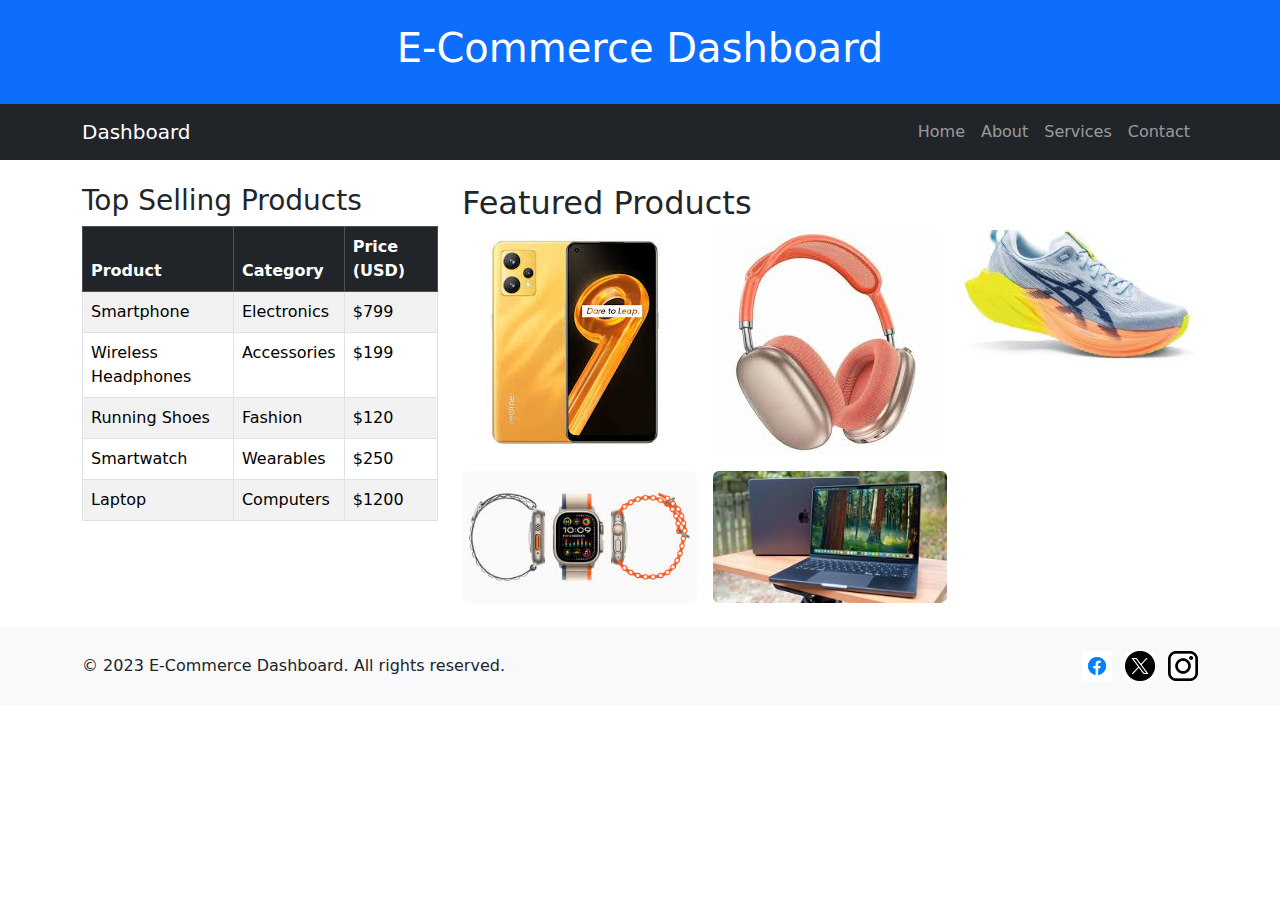
<file: index.html>
<!DOCTYPE html>
<html lang="en">
<head>
  <meta charset="UTF-8" />
  <meta name="viewport" content="width=device-width, initial-scale=1.0" />
  <title>E-Commerce Dashboard</title>
  <!-- Bootstrap CSS -->
  <link href="https://cdn.jsdelivr.net/npm/bootstrap@5.3.3/dist/css/bootstrap.min.css" rel="stylesheet">
</head>
<body>

  
  <header class="bg-primary text-white text-center py-4">
    <h1>E-Commerce Dashboard</h1>
  </header>

  
  <nav class="navbar navbar-expand-lg navbar-dark bg-dark">
    <div class="container">
      <a class="navbar-brand" href="#">Dashboard</a>
      <button class="navbar-toggler" type="button" data-bs-toggle="collapse" data-bs-target="#navbarNav">
        <span class="navbar-toggler-icon"></span>
      </button>
      <div class="collapse navbar-collapse" id="navbarNav">
        <ul class="navbar-nav ms-auto">
          <li class="nav-item"><a class="nav-link" href="index.html">Home</a></li>
          <li class="nav-item"><a class="nav-link" href="about.html">About</a></li>
          <li class="nav-item"><a class="nav-link" href="services.html">Services</a></li>
          <li class="nav-item"><a class="nav-link" href="contact.html">Contact</a></li>
        </ul>
      </div>
    </div>
  </nav>

  
  <div class="container my-4">
    <div class="row">
      
      <aside class="col-md-4 mb-4">
        <h3>Top Selling Products</h3>
        <table class="table table-striped table-bordered">
          <thead class="table-dark">
            <tr>
              <th>Product</th>
              <th>Category</th>
              <th>Price (USD)</th>
            </tr>
          </thead>
          <tbody>
            <tr><td>Smartphone</td><td>Electronics</td><td>$799</td></tr>
            <tr><td>Wireless Headphones</td><td>Accessories</td><td>$199</td></tr>
            <tr><td>Running Shoes</td><td>Fashion</td><td>$120</td></tr>
            <tr><td>Smartwatch</td><td>Wearables</td><td>$250</td></tr>
            <tr><td>Laptop</td><td>Computers</td><td>$1200</td></tr>
          </tbody>
        </table>
      </aside>

      
      <main class="col-md-8">
        <h2>Featured Products</h2>
        <div class="row g-3">
          <div class="col-6 col-md-4">
            <a href="#"><img src="product1.jpg" class="img-fluid rounded" alt="Product 1"></a>
          </div>
          <div class="col-6 col-md-4">
            <a href="#"><img src="product2.jpg" class="img-fluid rounded" alt="Product 2"></a>
          </div>
          <div class="col-6 col-md-4">
            <a href="#"><img src="product3.jpg" class="img-fluid rounded" alt="Product 3"></a>
          </div>
          <div class="col-6 col-md-4">
            <a href="#"><img src="product4.jpg" class="img-fluid rounded" alt="Product 4"></a>
          </div>
          <div class="col-6 col-md-4">
            <a href="#"><img src="product5.jpg" class="img-fluid rounded" alt="Product 5"></a>
          </div>
        </div>
      </main>
    </div>
  </div>

 
  <footer class="bg-light py-4">
    <div class="container d-flex flex-column flex-md-row justify-content-between align-items-center">
      <p class="mb-2 mb-md-0">&copy; 2023 E-Commerce Dashboard. All rights reserved.</p>
      <div>
        <a href="#"><img src="facebook.png" alt="Facebook" width="30" class="me-2"></a>
        <a href="#"><img src="twitter.png" alt="Twitter" width="30" class="me-2"></a>
        <a href="#"><img src="instagram.png" alt="Instagram" width="30"></a>
      </div>
    </div>
  </footer>

  <!-- Bootstrap JS Bundle -->
  <script src="https://cdn.jsdelivr.net/npm/bootstrap@5.3.3/dist/js/bootstrap.bundle.min.js"></script>
</body>
</html>
</file>
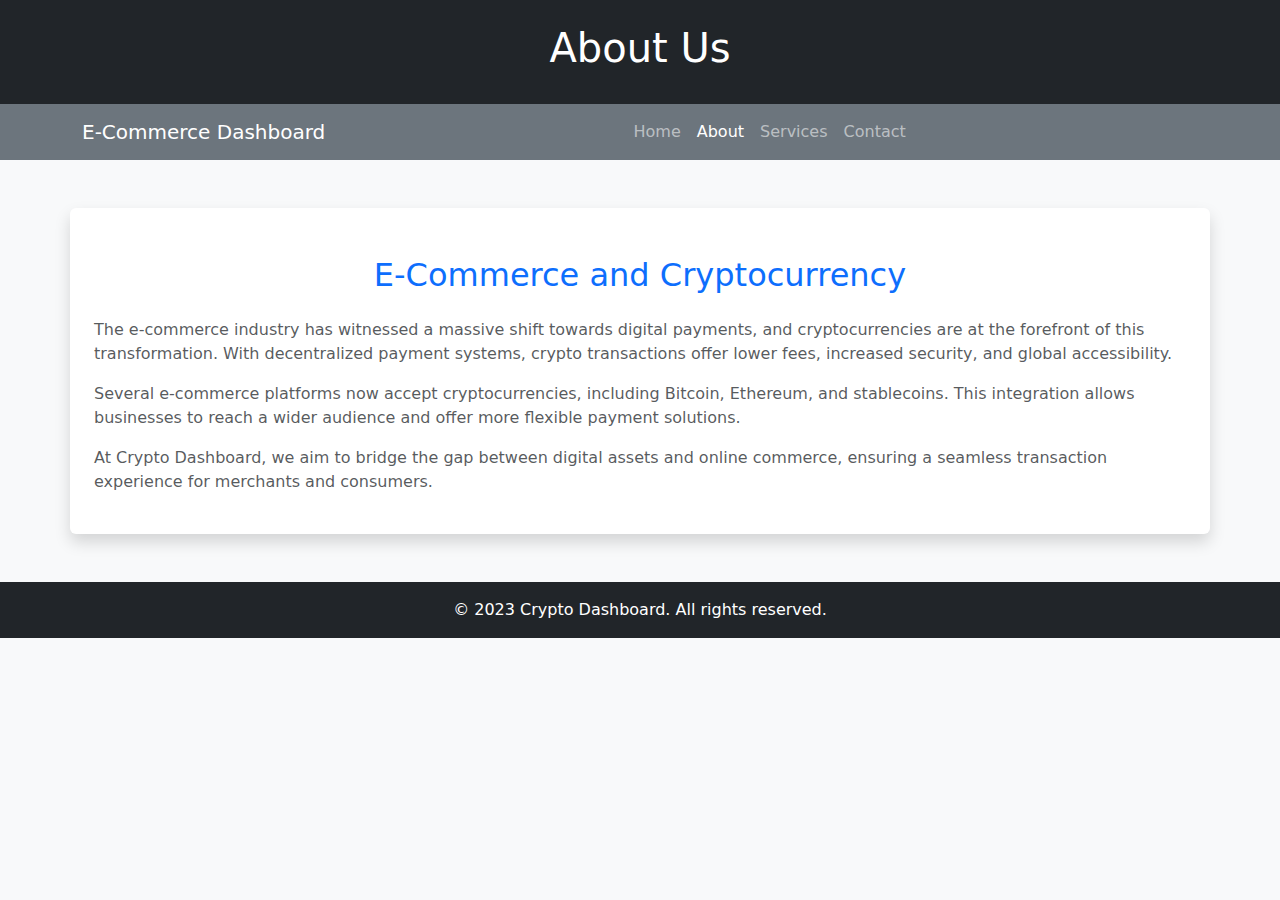
<file: about.html>
<!DOCTYPE html>
<html lang="en">
<head>
  <meta charset="UTF-8" />
  <meta name="viewport" content="width=device-width, initial-scale=1.0"/>
  <title>About Us</title>
  <!-- Bootstrap CSS -->
  <link href="https://cdn.jsdelivr.net/npm/bootstrap@5.3.3/dist/css/bootstrap.min.css" rel="stylesheet">
</head>
<body class="bg-light">

  
  <header class="bg-dark text-white text-center py-4">
    <h1>About Us</h1>
  </header>

  
  <nav class="navbar navbar-expand-lg navbar-dark bg-secondary">
    <div class="container">
      <a class="navbar-brand" href="#">E-Commerce Dashboard</a>
      <button class="navbar-toggler" type="button" data-bs-toggle="collapse" data-bs-target="#navbarNav">
        <span class="navbar-toggler-icon"></span>
      </button>
      <div class="collapse navbar-collapse justify-content-center" id="navbarNav">
        <ul class="navbar-nav">
          <li class="nav-item"><a class="nav-link" href="index.html">Home</a></li>
          <li class="nav-item"><a class="nav-link active" aria-current="page" href="about.html">About</a></li>
          <li class="nav-item"><a class="nav-link" href="services.html">Services</a></li>
          <li class="nav-item"><a class="nav-link" href="contact.html">Contact</a></li>
        </ul>
      </div>
    </div>
  </nav>

 
  <div class="container my-5 bg-white p-4 shadow rounded">
    <h2 class="text-center my-4 text-primary">E-Commerce and Cryptocurrency</h2>
    <p class="text-muted">The e-commerce industry has witnessed a massive shift towards digital payments, and cryptocurrencies are at the forefront of this transformation. With decentralized payment systems, crypto transactions offer lower fees, increased security, and global accessibility.</p>

    <p class="text-muted">Several e-commerce platforms now accept cryptocurrencies, including Bitcoin, Ethereum, and stablecoins. This integration allows businesses to reach a wider audience and offer more flexible payment solutions.</p>

    <p class="text-muted">At Crypto Dashboard, we aim to bridge the gap between digital assets and online commerce, ensuring a seamless transaction experience for merchants and consumers.</p>
  </div>

  
  <footer class="bg-dark text-white text-center py-3 mt-4">
    <p class="mb-0">&copy; 2023 Crypto Dashboard. All rights reserved.</p>
  </footer>

  <!-- Bootstrap JS Bundle -->
  <script src="https://cdn.jsdelivr.net/npm/bootstrap@5.3.3/dist/js/bootstrap.bundle.min.js"></script>
</body>
</html>
</file>
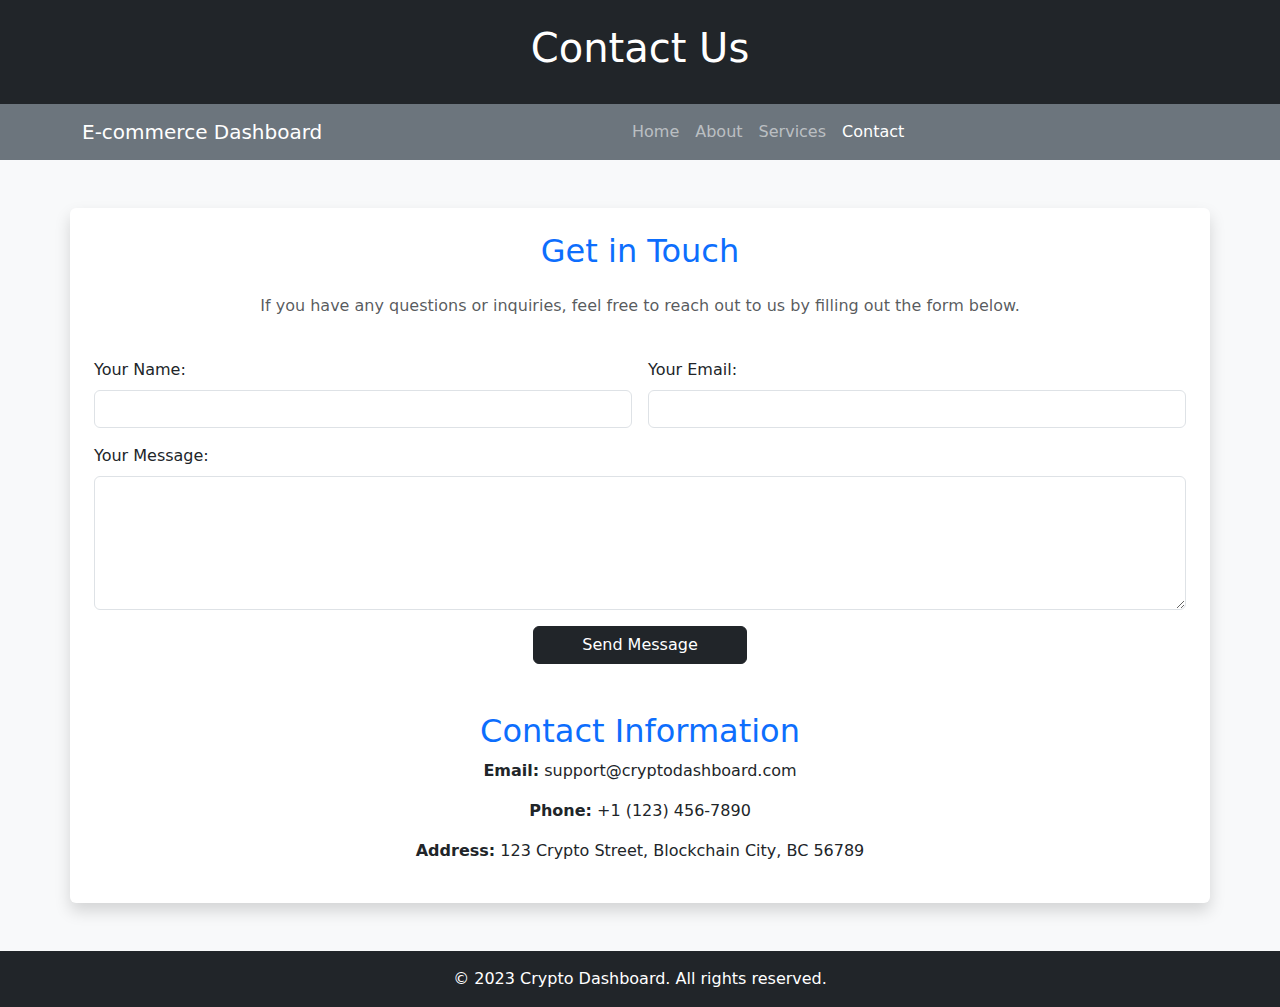
<file: contact.html>
<!DOCTYPE html>
<html lang="en">
<head>
  <meta charset="UTF-8" />
  <meta name="viewport" content="width=device-width, initial-scale=1.0"/>
  <title>Contact Us</title>
  <!-- Bootstrap CSS -->
  <link href="https://cdn.jsdelivr.net/npm/bootstrap@5.3.3/dist/css/bootstrap.min.css" rel="stylesheet">
</head>
<body class="bg-light">

 
  <header class="bg-dark text-white text-center py-4">
    <h1>Contact Us</h1>
  </header>

  
  <nav class="navbar navbar-expand-lg navbar-dark bg-secondary">
    <div class="container">
      <a class="navbar-brand" href="#">E-commerce Dashboard</a>
      <button class="navbar-toggler" type="button" data-bs-toggle="collapse" data-bs-target="#navbarNav">
        <span class="navbar-toggler-icon"></span>
      </button>
      <div class="collapse navbar-collapse justify-content-center" id="navbarNav">
        <ul class="navbar-nav">
          <li class="nav-item"><a class="nav-link" href="index.html">Home</a></li>
          <li class="nav-item"><a class="nav-link" href="about.html">About</a></li>
          <li class="nav-item"><a class="nav-link" href="services.html">Services</a></li>
          <li class="nav-item"><a class="nav-link active" aria-current="page" href="contact.html">Contact</a></li>
        </ul>
      </div>
    </div>
  </nav>

  
  <div class="container my-5 bg-white p-4 shadow rounded">
    <h2 class="text-center text-primary mb-4">Get in Touch</h2>
    <p class="text-center text-muted">If you have any questions or inquiries, feel free to reach out to us by filling out the form below.</p>

    
    <form class="row g-3 mt-4" action="#" method="POST">
      <div class="col-md-6">
        <label for="name" class="form-label">Your Name:</label>
        <input type="text" class="form-control" id="name" name="name" required>
      </div>

      <div class="col-md-6">
        <label for="email" class="form-label">Your Email:</label>
        <input type="email" class="form-control" id="email" name="email" required>
      </div>

      <div class="col-12">
        <label for="message" class="form-label">Your Message:</label>
        <textarea class="form-control" id="message" name="message" rows="5" required></textarea>
      </div>

      <div class="col-12 text-center">
        <button type="submit" class="btn btn-dark px-5">Send Message</button>
      </div>
    </form>

   
    <div class="mt-5">
      <h2 class="text-center text-primary">Contact Information</h2>
      <p class="text-center"><strong>Email:</strong> support@cryptodashboard.com</p>
      <p class="text-center"><strong>Phone:</strong> +1 (123) 456-7890</p>
      <p class="text-center"><strong>Address:</strong> 123 Crypto Street, Blockchain City, BC 56789</p>
    </div>
  </div>

 
  <footer class="bg-dark text-white text-center py-3">
    <p class="mb-0">&copy; 2023 Crypto Dashboard. All rights reserved.</p>
  </footer>

  <!-- Bootstrap JS Bundle -->
  <script src="https://cdn.jsdelivr.net/npm/bootstrap@5.3.3/dist/js/bootstrap.bundle.min.js"></script>
</body>
</html>
</file>
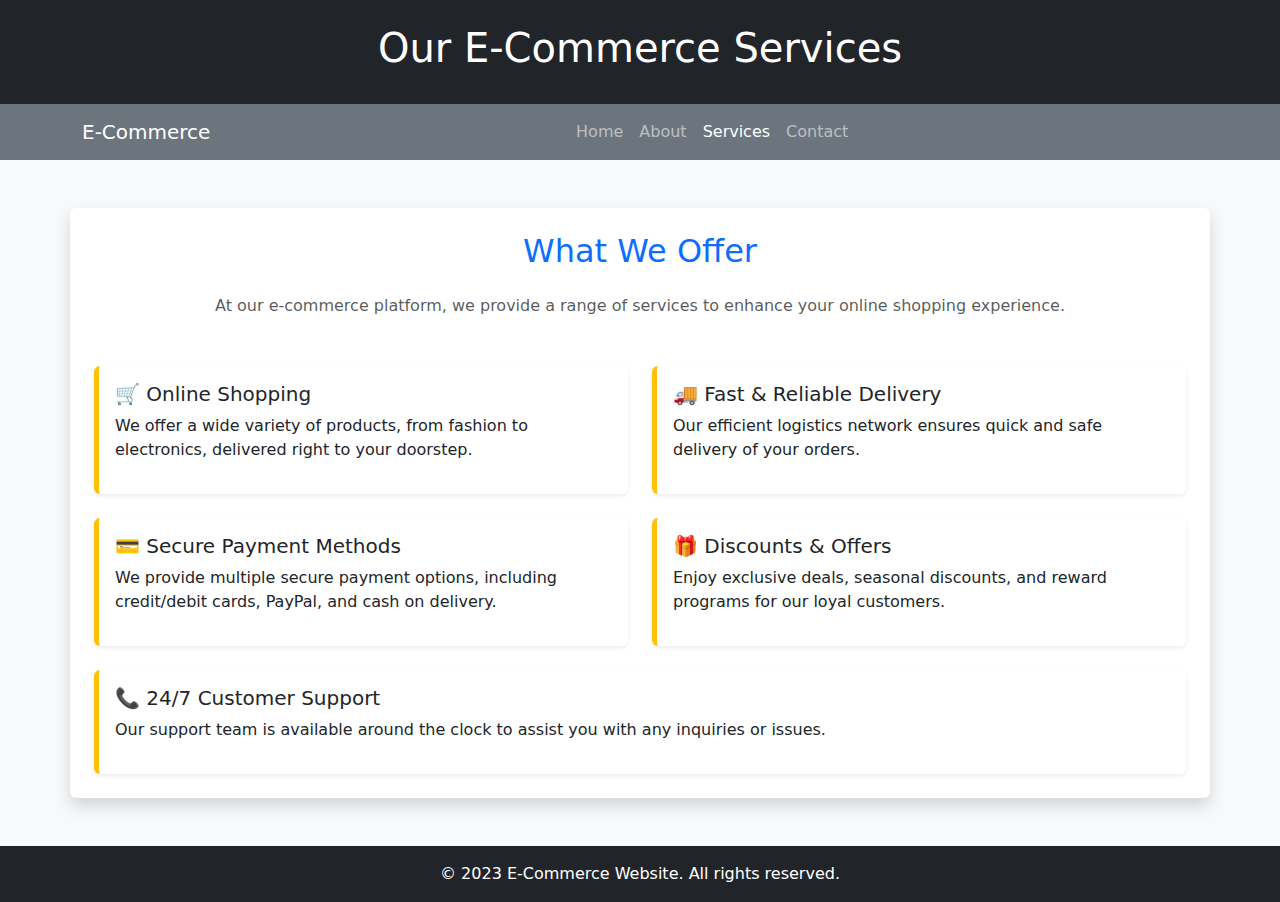
<file: services.html>
<!DOCTYPE html>
<html lang="en">
<head>
  <meta charset="UTF-8" />
  <meta name="viewport" content="width=device-width, initial-scale=1.0"/>
  <title>Our Services - E-Commerce</title>
  <!-- Bootstrap CSS -->
  <link href="https://cdn.jsdelivr.net/npm/bootstrap@5.3.3/dist/css/bootstrap.min.css" rel="stylesheet">
</head>
<body class="bg-light">

  
  <header class="bg-dark text-white text-center py-4">
    <h1>Our E-Commerce Services</h1>
  </header>

  
  <nav class="navbar navbar-expand-lg navbar-dark bg-secondary">
    <div class="container">
      <a class="navbar-brand" href="#">E-Commerce</a>
      <button class="navbar-toggler" type="button" data-bs-toggle="collapse" data-bs-target="#navbarNav">
        <span class="navbar-toggler-icon"></span>
      </button>
      <div class="collapse navbar-collapse justify-content-center" id="navbarNav">
        <ul class="navbar-nav">
          <li class="nav-item"><a class="nav-link" href="index.html">Home</a></li>
          <li class="nav-item"><a class="nav-link" href="about.html">About</a></li>
          <li class="nav-item"><a class="nav-link active" aria-current="page" href="services.html">Services</a></li>
          <li class="nav-item"><a class="nav-link" href="contact.html">Contact</a></li>
        </ul>
      </div>
    </div>
  </nav>

  
  <div class="container my-5 bg-white p-4 shadow rounded">
    <h2 class="text-center text-primary mb-4">What We Offer</h2>
    <p class="text-muted text-center">At our e-commerce platform, we provide a range of services to enhance your online shopping experience.</p>

    <div class="row g-4 mt-4">
      
      <div class="col-md-6">
        <div class="border-start border-5 border-warning p-3 bg-white shadow-sm rounded">
          <h5>🛒 Online Shopping</h5>
          <p>We offer a wide variety of products, from fashion to electronics, delivered right to your doorstep.</p>
        </div>
      </div>

      
      <div class="col-md-6">
        <div class="border-start border-5 border-warning p-3 bg-white shadow-sm rounded">
          <h5>🚚 Fast & Reliable Delivery</h5>
          <p>Our efficient logistics network ensures quick and safe delivery of your orders.</p>
        </div>
      </div>

      
      <div class="col-md-6">
        <div class="border-start border-5 border-warning p-3 bg-white shadow-sm rounded">
          <h5>💳 Secure Payment Methods</h5>
          <p>We provide multiple secure payment options, including credit/debit cards, PayPal, and cash on delivery.</p>
        </div>
      </div>

      
      <div class="col-md-6">
        <div class="border-start border-5 border-warning p-3 bg-white shadow-sm rounded">
          <h5>🎁 Discounts & Offers</h5>
          <p>Enjoy exclusive deals, seasonal discounts, and reward programs for our loyal customers.</p>
        </div>
      </div>

      
      <div class="col-12">
        <div class="border-start border-5 border-warning p-3 bg-white shadow-sm rounded">
          <h5>📞 24/7 Customer Support</h5>
          <p>Our support team is available around the clock to assist you with any inquiries or issues.</p>
        </div>
      </div>
    </div>
  </div>

  
  <footer class="bg-dark text-white text-center py-3">
    <p class="mb-0">&copy; 2023 E-Commerce Website. All rights reserved.</p>
  </footer>

  <!-- Bootstrap JS Bundle -->
  <script src="https://cdn.jsdelivr.net/npm/bootstrap@5.3.3/dist/js/bootstrap.bundle.min.js"></script>
</body>
</html>
</file>
